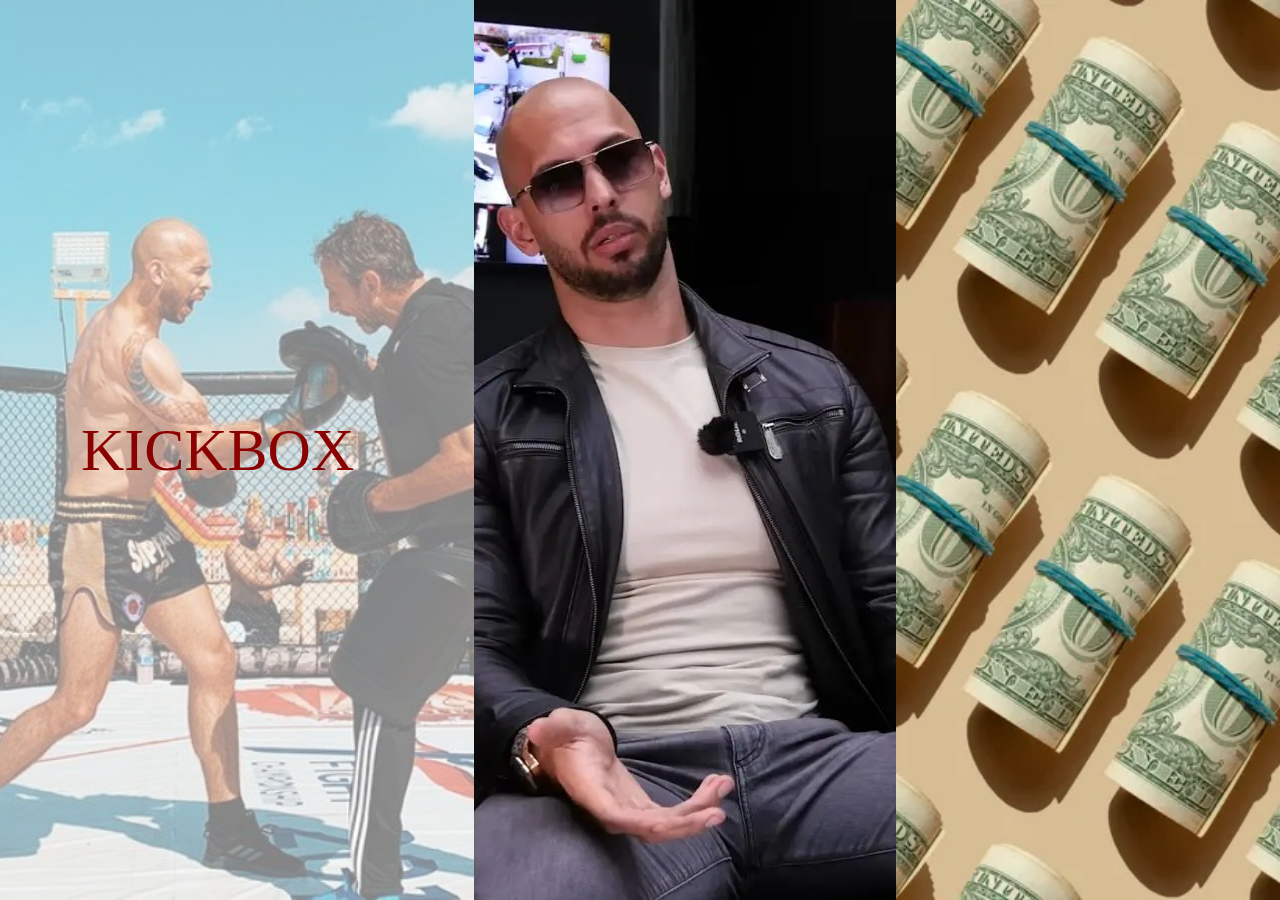
<file: index.html>
<!DOCTYPE html>
<html lang = "ee">
<head>
    <link rel="stylesheet" type="text/css" href="index.css">
    <meta charset="UTF-8">
    <title>
        Manly Men Club
    </title>
</head>
<body>
<div class = "index">
    <a href = "kickboxing.html" class = "page kickbox">
        <span class = "text-wrapper">KICKBOX</span>
    </a>
    <a href = "Ideology.html" class = "page ideoloogia">
        <span class = "text-wrapper">IDEOLOOGIA</span>
    </a>
    <a href = "Join_The_Revolution.html" class = "page HU">
        <span class = "text-wrapper">HUSTLER'S UNIVERSITY</span>
    </a>
</div>
</body>
</html>
</file>
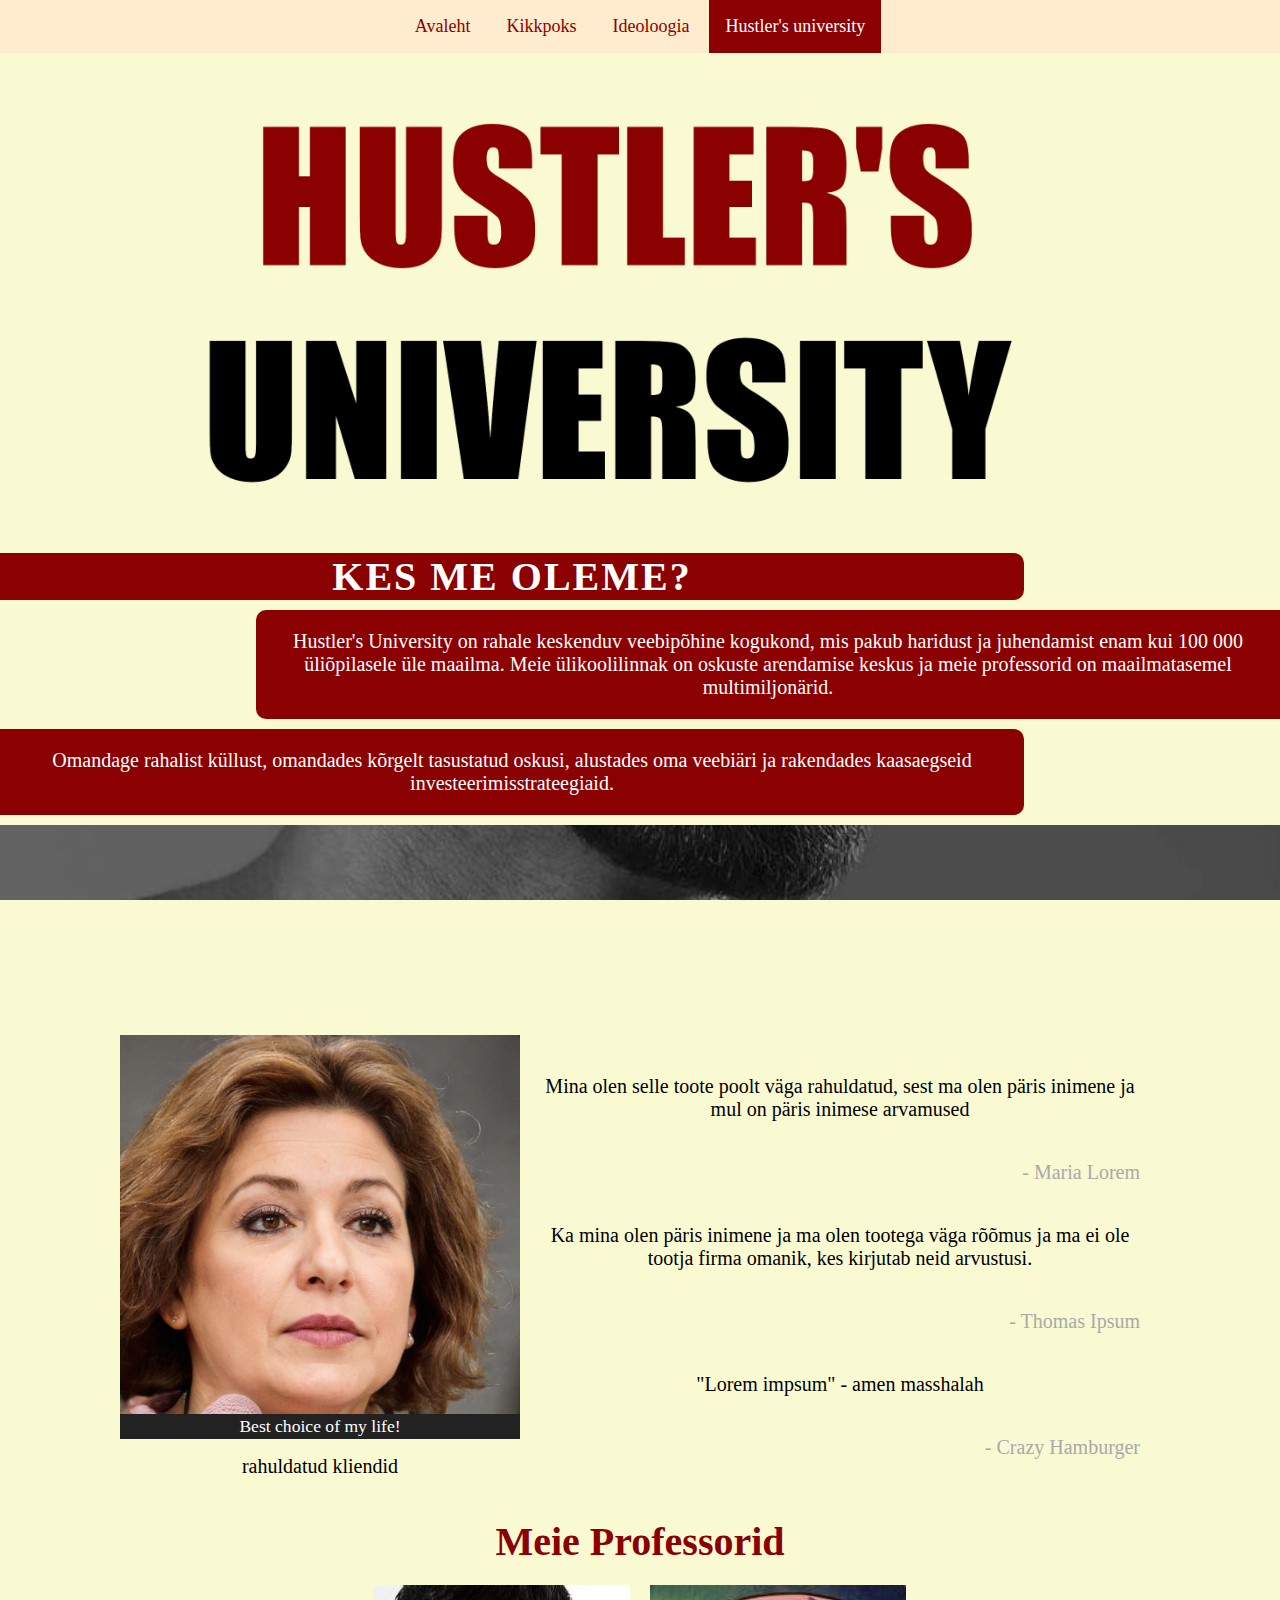
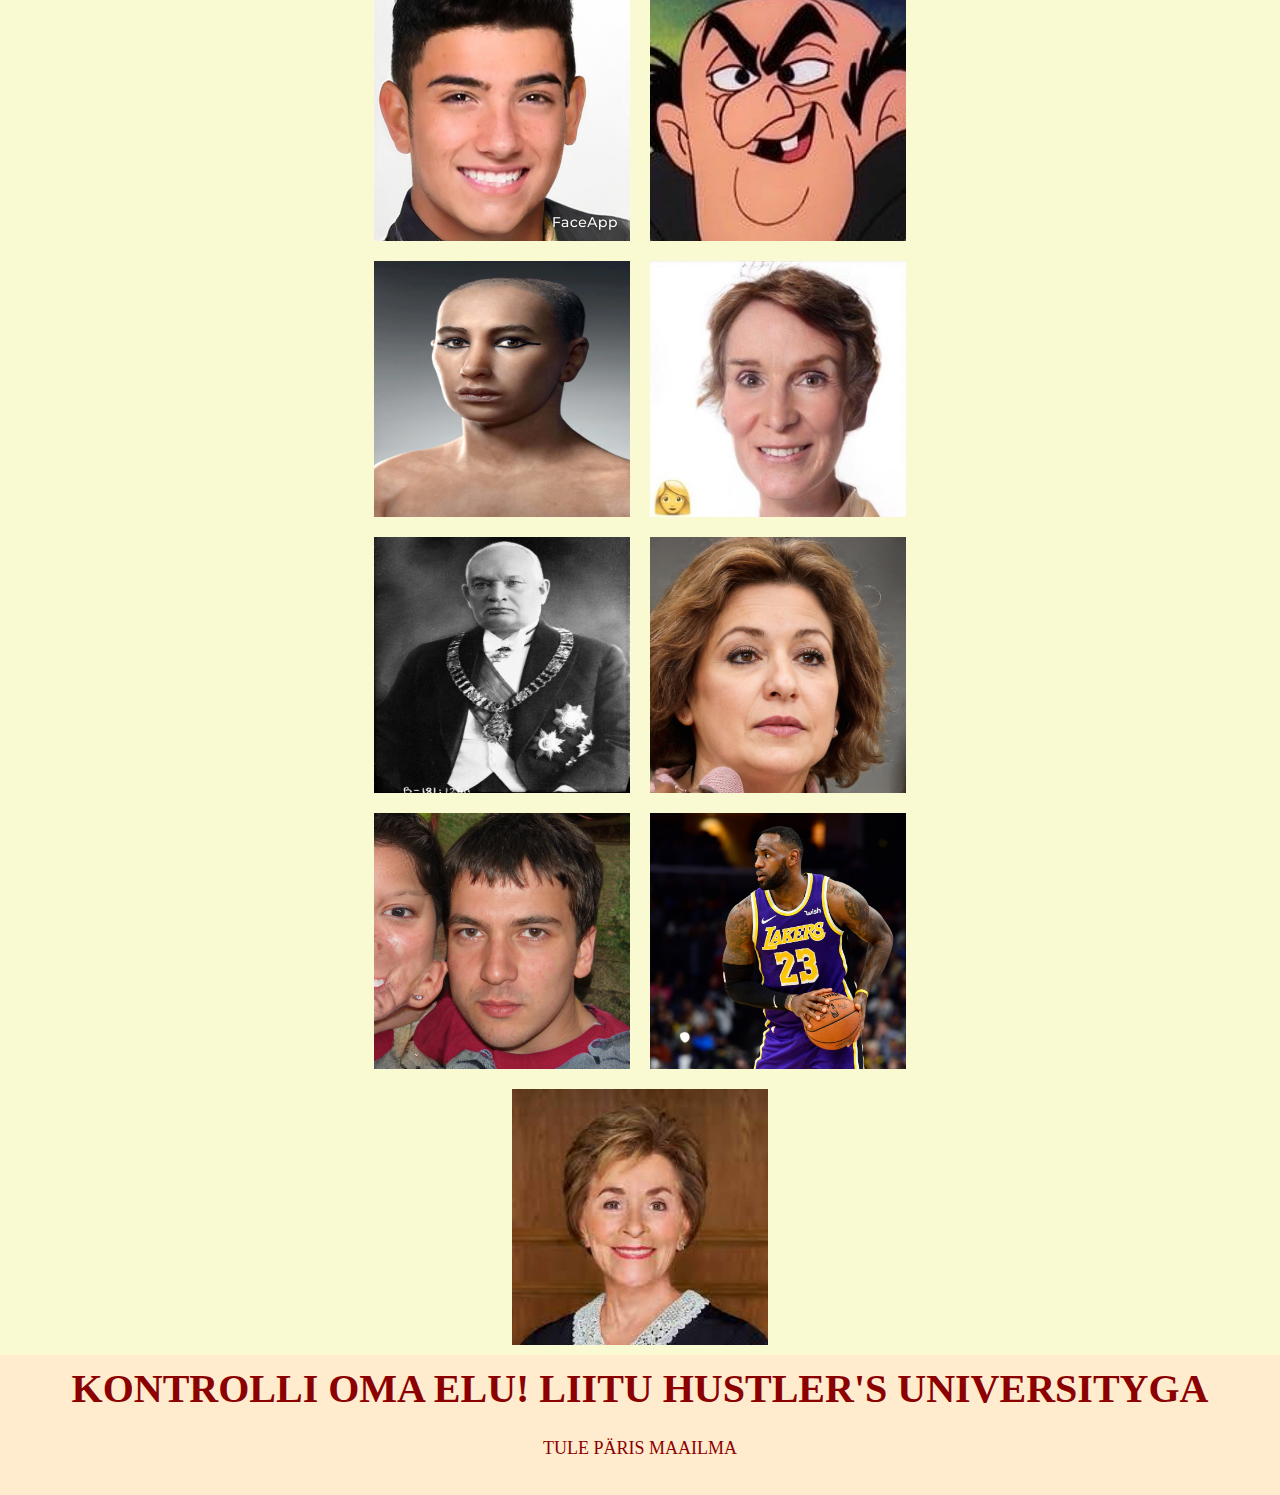
<file: Join_The_Revolution.html>
<!DOCTYPE html>
<html lang = "ee">
<head>
    <link rel="stylesheet" type="text/css" href="revolution.css">
    <script src="revolution.js"></script>
    <meta charset="UTF-8">
    <title>
        Manly Men Club
    </title>

</head>
<body>
    <div class="header">
          
        <a class = "navElem" href = "index.html">Avaleht</a>
            
        <a class = "navElem" href = "kickboxing.html">Kikkpoks</a>
            
        <a class = "navElem" href = "Ideology.html">Ideoloogia</a>
            
        <a class = "navElem active" href = "Join_The_Revolution.html">Hustler's university</a>  
    </div>  
    <div class = "fixed-background HU" ></div>
        <div class = "container">
            <div class = "container-item">
                <div class = "round-left">
                    <h2>KES ME OLEME?</h2>
                    
                </div>
                <div class = "round-right">
                <p>
                    Hustler's University on rahale keskenduv veebipõhine kogukond, mis pakub haridust ja juhendamist enam kui 100 000 üliõpilasele üle maailma.
                    Meie ülikoolilinnak on oskuste arendamise keskus ja meie professorid on maailmatasemel multimiljonärid.</p>
                </div>
                <div class = "round-left item">
                    <p>
                        Omandage rahalist küllust, omandades kõrgelt tasustatud oskusi, alustades oma veebiäri ja rakendades kaasaegseid investeerimisstrateegiaid.</p>
                </div>
            </div>
        </div>

    <div class = "fixed-background gigachad"></div>
    <div class = "container">
        <div class = " container-item" >
            <div id="stage">
                <a href="pildid/1.jfif" title = "Best choice of my life!"><img alt = "Loading..." src="pildid/1.jfif" width="400" height="400"></a>
                <a href="pildid/2.jfif" title = "यह उन चीनी टैटू में से एक जैसा है"><img alt = "Loading..." src="pildid/2.jfif" width="400" height="400"></a>
                <a href="pildid/3.jfif" title = "tbh Uni can be useful"><img alt = "Loading..." src="pildid/3.jfif" width="400" height="400"></a>
                <a href="pildid/4.jfif" title = "Fish react"><img alt = "Loading..." src="pildid/4.jfif" width="400" height="400"></a>    
            </div>
            <div class = "item">
                    <p>rahuldatud kliendid</p>
            </div>
        </div>

        
        <div class = "item">
            <p>
                Mina olen selle toote poolt väga rahuldatud, sest ma olen päris inimene ja mul on päris inimese arvamused
            </p>
            <p class = "quote">- Maria Lorem</p>
            <p>
                Ka mina olen päris inimene ja ma olen tootega väga rõõmus ja ma ei ole tootja firma omanik, kes kirjutab neid arvustusi.
            </p>
            <p class = "quote">- Thomas Ipsum</p>
            <p>
                "Lorem impsum" - amen masshalah  
            </p>
            <p class = quote>- Crazy Hamburger</p>   
        </div>
        </div>
        <div class = "contaier-item" >
            <h1 class = "item">Meie Professorid</h1>
            <div class = "gallery">
                <a href = "pildid/charles.jpg"  class = "gallery-item">
                    <img alt = "Loading..." src="pildid/charles.jpg"><span class="text-wrapper">Charles Deamelio<span>Miljonär koomik </span></span>
                </a>
                <a href = "pildid/gargamel.jpg" class = "gallery-item">
                    <img alt = "Loading..." src="pildid/gargamel.jpg"><span class="text-wrapper">Gargamel<span>krüptogeenius</span></span>
                </a>
                <a href = "pildid/tutankhamun.jpg"  class = "gallery-item">
                    <img alt = "Loading..." src="pildid/tutankhamun.jpg"><span class="text-wrapper">Tutankhamun<span>vaarao</span></span>
                </a>
                <a href = "pildid/Billie.jpg" class = "gallery-item">
                    <img alt = "Loading..." src="pildid/Billie.jpg"><span class="text-wrapper">Billie Nye<span>The science gal</span></span>
                </a>
                <a href = "pildid/päts.jpg" class = "gallery-item">
                    <img alt = "Loading..." src="pildid/päts.jpg"><span class="text-wrapper">Konstantin Päts<span>Eesti vabariigi esimene president</span></span>
                </a>
                <a href = "pildid/1.jfif" class = "gallery-item">
                    <img alt = "Loading..." src="pildid/1.jfif"><span class="text-wrapper">James "Pole veel kinga saanud" Monroe<span> Developer</span></span>
                </a>
                <a href = "pildid/korits.jfif" class = "gallery-item">
                    <img alt = "Loading..." src="pildid/korits.jfif"><span class="text-wrapper">Kristjan Koritzzz<span>Vahva sõdur</span></span>
                </a>
                <a href = "pildid/lebron.jpg" class = "gallery-item">
                    <img alt = "Loading..." src="pildid/lebron.jpg"><span class="text-wrapper">Lebron James<span>Valelik korvpallur</span></span>
                </a>
                <a href = "pildid/judy.jfif" class = "gallery-item">
                    <img alt = "Loading..." src="pildid/judy.jfif"><span class="text-wrapper">Judy<span>Judge</span></span>
                </a>
        </div>
    </div>
    <div class = "join">
            <h1>KONTROLLI OMA ELU! LIITU HUSTLER'S UNIVERSITYGA</h1>
            <a class = "navElem" href = "https://secure.therealworld.ai/checkout?undefined">TULE PÄRIS MAAILMA</a>
    </div>
</body>
</html>
</file>
<file: index.css>
* {
    margin:0;
    padding:0;
}
.index {
    position:fixed;
    height:100%;
    width: 100%;
    height:100%;
    display: flex;
    flex-flow: row;
    justify-content: center;
    align-items: center;
}
a {
    text-decoration: none;
    font-family: fantasy;
    color:darkred;
    font-size:60px;
}
.page {
    display: flex;
    height:100%;
    min-width: 33%;
    max-width: 34%;
    text-align: center;
    align-items: center;
    flex-grow:1;
    background-size:cover ;
    background-position:center ;
    transition-property: min-width;
    transition-duration: 1s;
}
.HU {
    background-image: url("pildid/HU_logo.webp") ;
}

.ideoloogia {
    background-image: url("pildid/ideology.webp") ;
}

.kickbox {
    background-image: url("pildid/kickbbox.jpg") ;
}

.text-wrapper {
    min-height: 100%;
    min-width: 100%;
    background-color: rgb(255,255,255,0.5);
    opacity:0;
    display:flex;
    flex-direction: column;
    word-wrap: break-word;
    justify-content:center;
    align-items:center;
}
.text-wrapper:hover {
    opacity: 1;
    transition: 1s;

}
.page:hover {
    min-width: 40%;
}
</file>
<file: revolution.css>
@import url("style.css");
* {
    margin:0;
    padding:0;
}


.item {
    flex-basis: 50%;
    text-align: center;

}

.container_item {
    display:flex;

    flex-flow: column wrap;
    justify-content:center;
    align-items: center;
    text-align: center;
    
}



.fixed-background {
    min-height: 30rem;
    background-attachment: fixed;
    background-position:top;
    background-repeat: no-repeat;
    background-size: 70rem;
}
.fixed-border {
    border-top:5px solid #222222;
    border-bottom:5px solid #222222;
}
.gigachad {
    background-size: cover;
    min-height: 200px;
    background-image: url("pildid/gigachad.jpg");
}
.HU {
    background-image: url("pildid/Untitled.jpg");
}
.round-left {
    width:80%;
    float:left;
    color:white;
    text-align: center;
    margin-top:10px;
    border-top-right-radius:10px;
    border-bottom-right-radius: 10px;
    background-color: darkred;
}
.round-right {
    width:80%;
    float:right;
    color:white;
    text-align: center;
    margin-top:10px;
    border-top-left-radius:10px;
    border-bottom-left-radius: 10px;
    background-color: darkred;
}
.gallery {
    width: 60%;
    margin:auto;
    display:flex;
    flex-flow: row wrap;
    justify-content: center;
    align-items: center;
}
.gallery-item {
    width: 256px;
    padding:10px;
    text-decoration: none;
  }
.gallery-item img {
    position:absolute;
    width: 256px;
    height: 256px;

}
.text-wrapper {
    position:relative;
    width: 256px;
    height: 256px;
    display: flex;
    flex-direction: column;
    justify-content: center;
    text-align: center;
    color: #fff;
    opacity: 0;
  }
  
  .text-wrapper:hover {
    transition: 0.8s ease;
    background: rgba(0, 0, 0, 0.6);
    opacity: 1;
  }

h1 {
    text-align: center;
    color:darkred;
    font-family: fantasy;
    font-size:40px;
    padding:10px
}
h2 {
    font-family: fantasy;
    letter-spacing: 2px;
    font-size: 40px;
    color:white;
}
p {
    font-size: 20px;
    padding:20px;
}
.quote {
    color:darkgray;
    text-align: right;
}




#stage {
    width: 400px;
    height:400px;
}

#stage a {
    position: absolute;
}
#stage a img {
    border: none;
    background: none;
}
  
#stage a:nth-of-type(1) {
    animation-name: fader;
    animation-delay: 2s;
    animation-duration: 1s;
    z-index: 20;
}
#stage a:nth-of-type(2) {
    z-index: 10;
}
#stage a:nth-of-type(n+3) {
    display: none;
}
  #stage a::after {
    position: absolute;
    left:0;
    bottom:0;
    padding: 2px 0;
    width: 100%;
    background: #222222;
    text-align: center;
    content: attr(title);
    font-size: 1.1em;
    color: #fff;
  }

@keyframes fader {
    from { opacity: 1.0; }
    to   { opacity: 0.0; }
}
</file>
